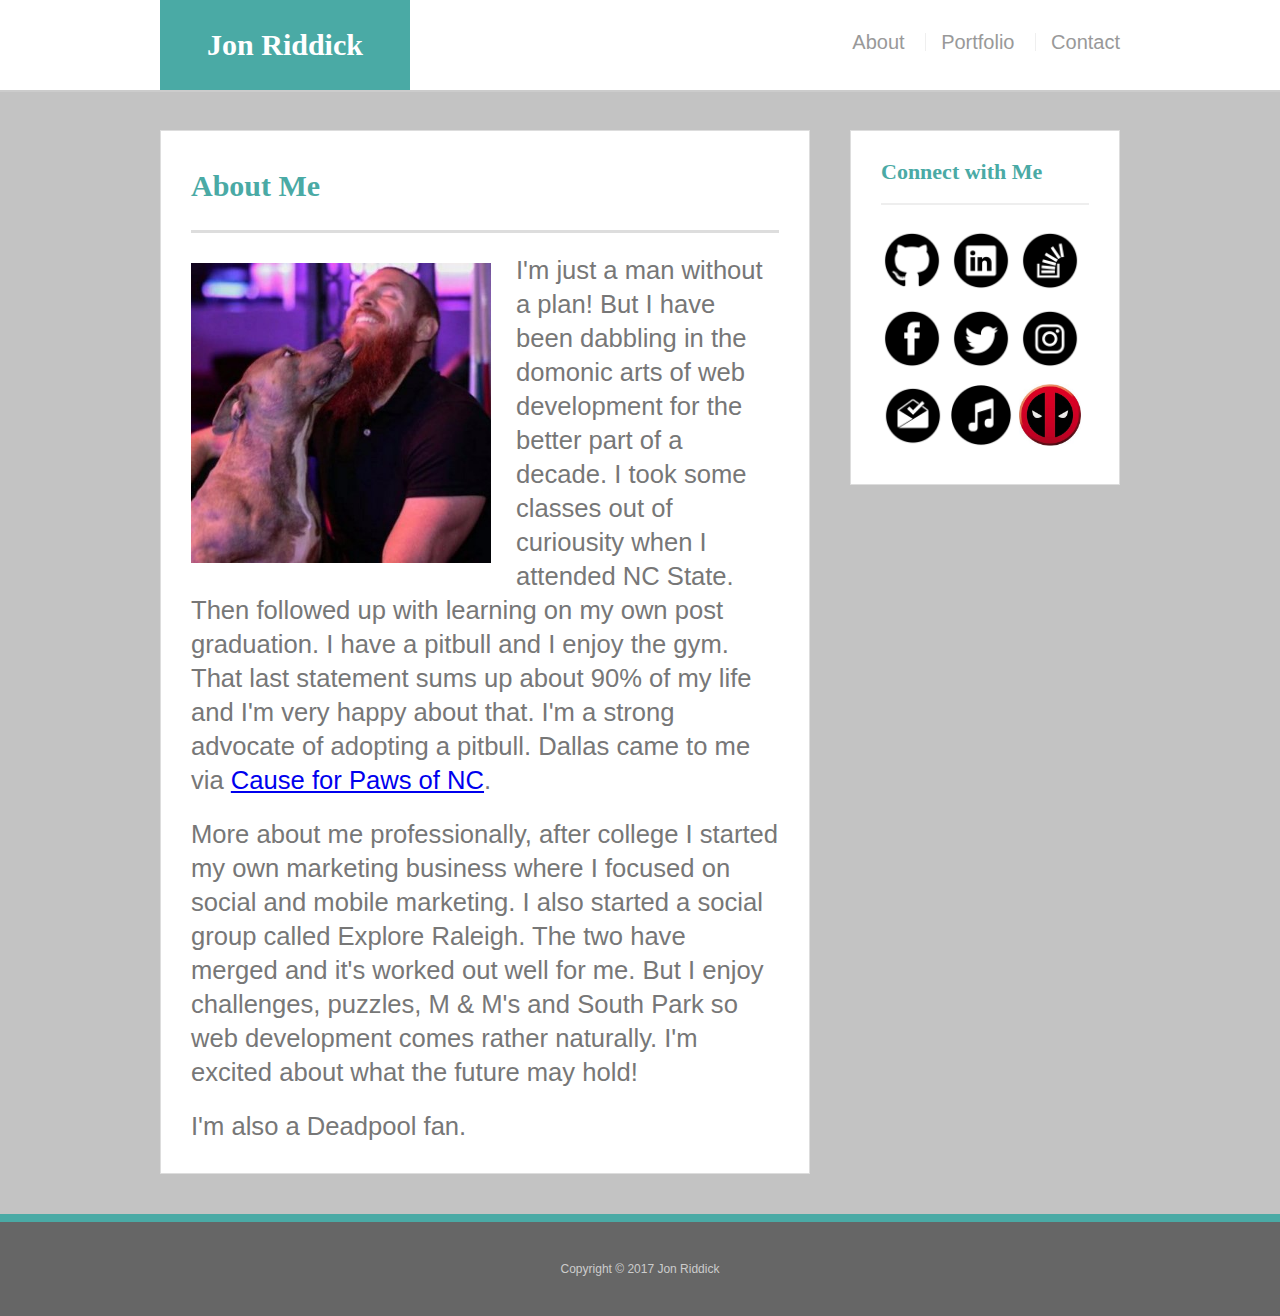
<file: index.html>
<!doctype html>
<html lang="en-us">

<head>
  <meta charset="UTF-8">
  <title>Jon's Portfolio</title>
  <link rel="stylesheet" type="text/css" href="assets/css/reset.css">
  <link rel="stylesheet" type="text/css" href="assets/css/style.css">
</head>

<body>

  <header id="masthead">
    <div id="fuck" class="container">
      <a href="index.html" id="logo">Jon Riddick</a>
      <nav>
        <a id="about" href="index.html">About</a>
        <a href="portfolio.html">Portfolio</a>
        <a href="contact.html">Contact</a>
      </nav>
    </div>
  </header>

  <div id="main-container" class="container">
    <section class="main-section">
      <h1>About Me</h1>

      <img id="me" src="assets/images/me.jpg" alt="Jon and Dallas">

      <p>
        I'm just a man without a plan! But I have been dabbling in the domonic arts of web development for the better part of a decade. I took some classes out of curiousity when I attended NC State. Then followed up with learning on my own post graduation. I have a pitbull and I enjoy the gym. That last statement sums up about 90% of my life and I'm very happy about that. I'm a strong advocate of adopting a pitbull. Dallas came to me via <a href="http://cfp-nc.org/" target="_blank">Cause for Paws of NC</a>. 
      </p>

      <p>
        More about me professionally, after college I started my own marketing business where I focused on social and mobile marketing. I also started a social group called Explore Raleigh. The two have merged and it's worked out well for me. But I enjoy challenges, puzzles, M &amp; M's and South Park so web development comes rather naturally. I'm excited about what the future may hold!
      </p>

      <p>
        I'm also a Deadpool fan. 
      </p>

    </section>

    <section class="sidebar">
      <div id="connect">
        <h2>Connect with Me</h2>

        <a href="https://github.com/jonriddick" target="_blank"><img class="social" src="assets/images/github.png" alt="GitHub"></a>
        <a href="https://www.linkedin.com/in/jonriddick/" target="_blank"><img class="social" src="assets/images/linkedin.png" alt="LinkedIn"></a>
        <a href="https://stackoverflow.com/users/8039370/jon-riddick" target="_blank"><img class="social" src="assets/images/stack.png" alt="StackOverFlow"></a>
        <a href="https://www.facebook.com/profile.php?id=100014724529008" target="_blank"><img class="social" src="assets/images/facebook.png" alt="Facebook"></a>
        <a href="https://twitter.com/JonRiddick/" target="_blank"><img class="social" src="assets/images/twitter.png" alt="Twitter"></a>
        <a href="https://www.instagram.com/dallasthehappypitbull/" target="_blank"><img class="social" src="assets/images/instagram.png" alt="Instagram"></a>
        <a href="" target="_blank"><img class="social" src="assets/images/email.png" alt="Email"></a>
        <a href="https://www.youtube.com/watch?v=Kp7eSUU9oy8" target="_blank"><img class="social" src="assets/images/music.png" alt="Music"></a>
        <a href="https://giphy.com/search/deadpool" target="_blank"><img class="social" src="assets/images/deadpool.jpg" alt="Deadpool"></a>
      </div>
    </section>
  </div>

  <footer>
    <div class="container">
      Copyright &copy; 2017 Jon Riddick
    </div>
  </footer>
</body>

</html>
</file>
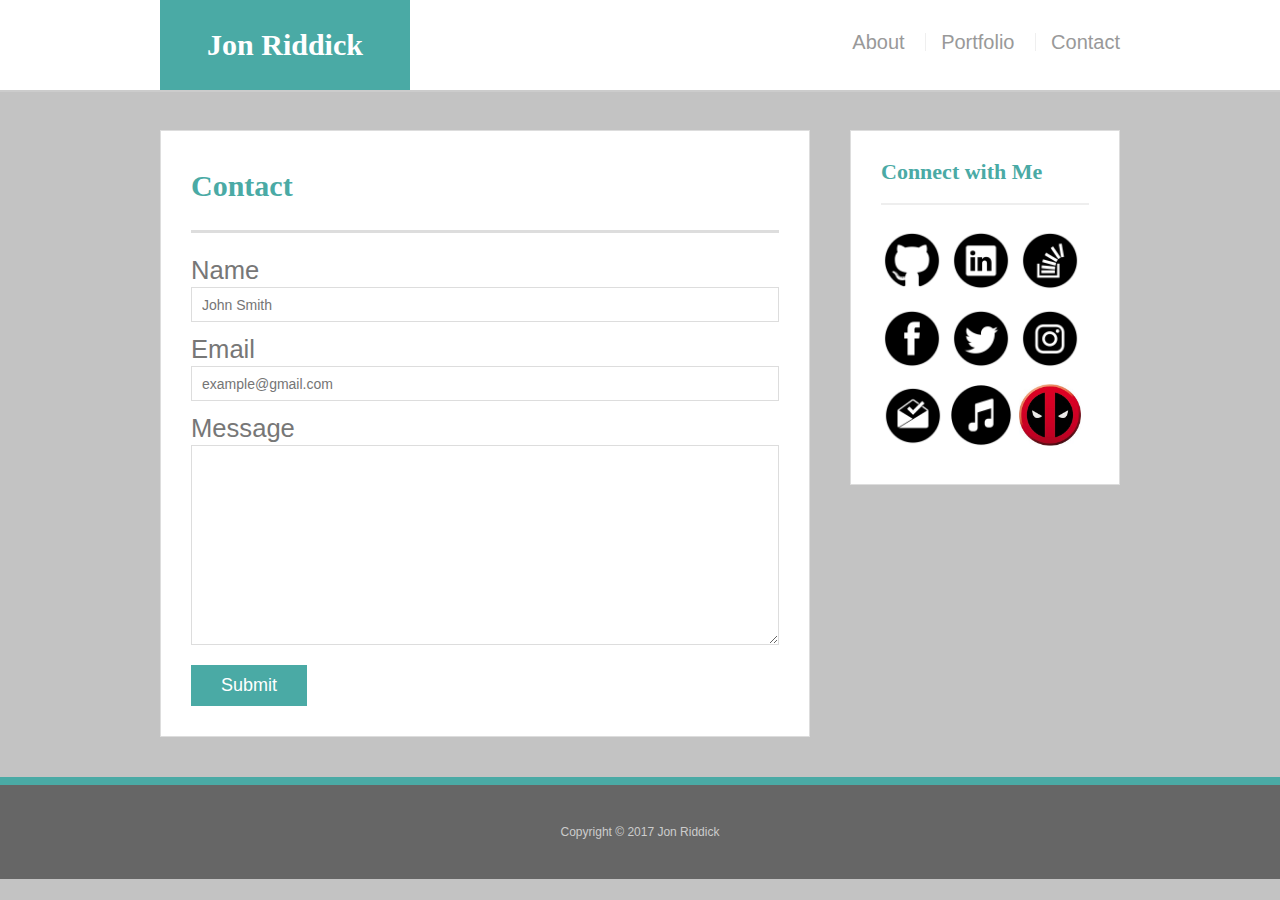
<file: contact.html>
<!doctype html>
<html lang="en-us">

<head>
  <meta charset="UTF-8">
  <title>Jon's Portfolio</title>
  <link rel="stylesheet" type="text/css" href="assets/css/reset.css">
  <link rel="stylesheet" type="text/css" href="assets/css/style.css">
</head>

<body>

  <header id="masthead">
    <div id="fuck" class="container">
      <a href="index.html" id="logo">Jon Riddick</a>
      <nav>
        <a href="index.html">About</a>
        <a href="portfolio.html">Portfolio</a>
        <a href="contact.html">Contact</a>
      </nav>
    </div>
  </header>

  <div id="main-container" class="container">
    <section class="main-section">
      <h1>Contact</h1>

      <form id="contact-form">
        <ul>
          <li>
            <label for="name">Name</label>
            <input type="text" id="name" name="name" placeholder="John Smith" required="required">
          </li>
          <li>
            <label for="email">Email</label>
            <input type="email" id="email" name="email" placeholder="example@gmail.com" required="required">
          </li>
          <li>
            <label for="message">Message</label>
            <textarea id="message" name="message" required="required"></textarea>
          </li>
        </ul>
        <input type="submit">
      </form>

    </section>

    <section class="sidebar">
      <div id="connect">
        <h2>Connect with Me</h2>

        <a href="https://github.com/jonriddick" target="_blank"><img class="social" src="assets/images/github.png" alt="GitHub"></a>
        <a href="https://www.linkedin.com/in/jonriddick/" target="_blank"><img class="social" src="assets/images/linkedin.png" alt="LinkedIn"></a>
        <a href="https://stackoverflow.com/users/8039370/jon-riddick" target="_blank"><img class="social" src="assets/images/stack.png" alt="StackOverFlow"></a>
        <a href="https://www.facebook.com/profile.php?id=100014724529008" target="_blank"><img class="social" src="assets/images/facebook.png" alt="Facebook"></a>
        <a href="https://twitter.com/JonRiddick/" target="_blank"><img class="social" src="assets/images/twitter.png" alt="Twitter"></a>
        <a href="https://www.instagram.com/dallasthehappypitbull/" target="_blank"><img class="social" src="assets/images/instagram.png" alt="Instagram"></a>
        <a href="" target="_blank"><img class="social" src="assets/images/email.png" alt="Email"></a>
        <a href="https://www.youtube.com/watch?v=Kp7eSUU9oy8" target="_blank"><img class="social" src="assets/images/music.png" alt="Music"></a>
        <a href="https://giphy.com/search/deadpool" target="_blank"><img class="social" src="assets/images/deadpool.jpg" alt="Deadpool"></a>
      </div>
    </section>
  </div>

  <footer>
    <div class="container">
      Copyright &copy; 2017 Jon Riddick
    </div>
  </footer>
</body>

</html>
</file>
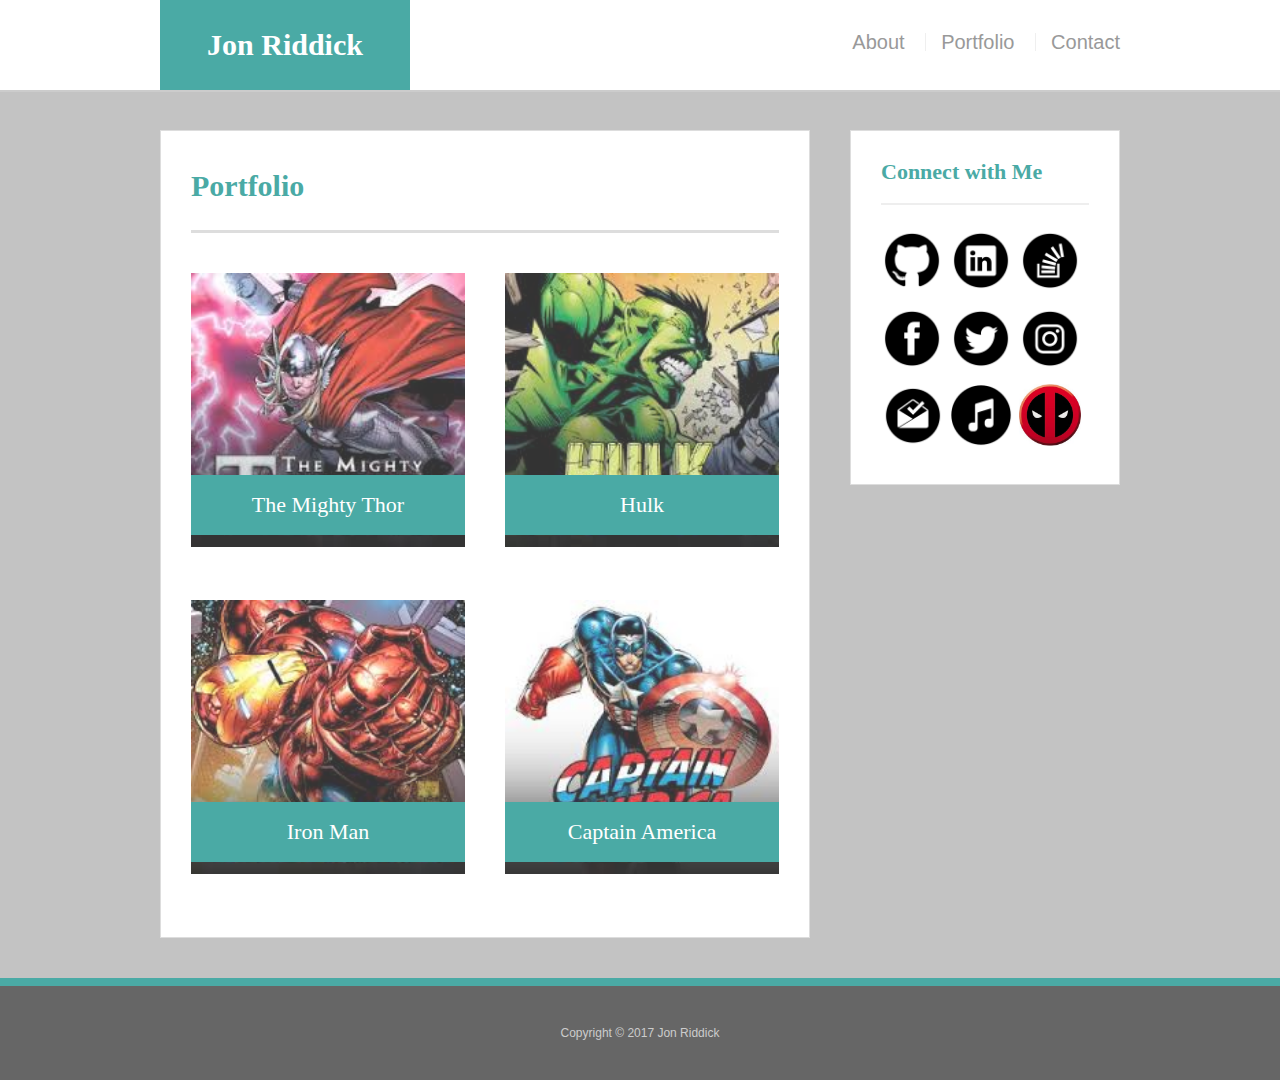
<file: portfolio.html>
<!doctype html>
<html lang="en-us">

<head>
  <meta charset="UTF-8">
  <title>Jon's Portfolio</title>
  <link rel="stylesheet" type="text/css" href="assets/css/reset.css">
  <link rel="stylesheet" type="text/css" href="assets/css/style.css">
</head>

<body>

  <header id="masthead">
    <div id="fuck" class="container">
      <a href="index.html" id="logo">Jon Riddick</a>
      <nav>
        <a href="index.html">About</a>
        <a href="portfolio.html">Portfolio</a>
        <a href="contact.html">Contact</a>
      </nav>
    </div>
  </header>

  <div id="main-container" class="container">
    <section class="main-section">
      <h1>Portfolio</h1>

      <div class="work">
        <img src="assets/images/thor.jpg" alt="Thor">

        <h3>The Mighty Thor</h3>
      </div>
      <div class="work">
        <img src="assets/images/hulk.jpg" alt="Hulk">

        <h3>Hulk</h3>
      </div>
      <div class="work">
        <img src="assets/images/ironman.jpg" alt="Iron Man">

        <h3>Iron Man</h3>
      </div>
      <div class="work">
        <img src="assets/images/captainamerica.jpg" alt="Captain America">

        <h3>Captain America</h3>
      </div>
    </section>

    <section class="sidebar">
      <div id="connect">
        <h2>Connect with Me</h2>

        <a href="https://github.com/jonriddick" target="_blank"><img class="social" src="assets/images/github.png" alt="GitHub"></a>
        <a href="https://www.linkedin.com/in/jonriddick/" target="_blank"><img class="social" src="assets/images/linkedin.png" alt="LinkedIn"></a>
        <a href="https://stackoverflow.com/users/8039370/jon-riddick" target="_blank"><img class="social" src="assets/images/stack.png" alt="StackOverFlow"></a>
        <a href="https://www.facebook.com/profile.php?id=100014724529008" target="_blank"><img class="social" src="assets/images/facebook.png" alt="Facebook"></a>
        <a href="https://twitter.com/JonRiddick/" target="_blank"><img class="social" src="assets/images/twitter.png" alt="Twitter"></a>
        <a href="https://www.instagram.com/dallasthehappypitbull/" target="_blank"><img class="social" src="assets/images/instagram.png" alt="Instagram"></a>
        <a href="" target="_blank"><img class="social" src="assets/images/email.png" alt="Email"></a>
        <a href="https://www.youtube.com/watch?v=Kp7eSUU9oy8" target="_blank"><img class="social" src="assets/images/music.png" alt="Music"></a>
        <a href="https://giphy.com/search/deadpool" target="_blank"><img class="social" src="assets/images/deadpool.jpg" alt="Deadpool"></a>
      </div>
    </section>
  </div>

  <footer>
    <div class="container">
      Copyright &copy; 2017 Jon Riddick
    </div>
  </footer>
</body>

</html>
</file>
<file: assets/css/style.css>
body {
  font-family: Arial, "Helvetica Neue", Helvetica, sans-serif;
  font-size: 2vw;
  line-height: 34px;
  color: #777;
  background: url("../images/greybg.jpg");
}

* {
  box-sizing: border-box;
}

/* general */

.container {
  width: 100%;
  max-width: 960px;
  margin: 0 auto;
  clear: both;
}

h1,
h2,
h3,
p {
  margin-bottom: 20px;
}

p:last-child {
  margin-bottom: 0;
}

h1,
h2,
h3 {
  font-family: Georgia, Times, "Times New Roman", serif;
  font-weight: 700;
  color: #4aaaa5;
}

h1 {
  padding-bottom: 20px;
  font-size: 30px;
  line-height: 49px;
  border-bottom: 3px solid #ddd;
}

h2,
h3 {
  font-size: 22px;
}

/* header */

#masthead {
  position: fixed;
  z-index: 99;
  width: 100%;
  margin: 0 0 30px;
  overflow: auto;
  color: #fff;
  background: #fff;
  border-bottom: 2px solid #ccc;
}

#logo {
  float: left;
  width: 250px;
  height: 90px;
  font-family: Georgia, Times, "Times New Roman", serif;
  font-size: 30px;
  font-weight: 700;
  line-height: 90px;
  color: #fff;
  text-align: center;
  text-decoration: none;
  background: #4aaaa5;
}

nav {
  float: right;
  margin-top: 25px;
  font-size: 20px;
}

nav a {
  display: inline-block;
  padding-left: 15px;
  margin-left: 15px;
  line-height: 18px;
  color: #999;
  text-decoration: none;
  border-left: 1px solid #efefef;
}

nav a:first-child {
  border-left: 0 none;
}

/* footer */

footer {
  padding: 30px 0;
  clear: both;
  font-size: 12px;
  color: #fff;
  color: #ccc;
  text-align: center;
  background: #666;
  border-top: 8px solid #4aaaa5;
}

/* sidebar */

.sidebar {
  float: right;
  width: 100%;
  max-width: 270px;
  padding: 30px;
  margin-bottom: 20px;
  background: #fff;
  border: 1px solid #ddd;
}

h3,
.sidebar h2 {
  padding-bottom: 20px;
  margin-bottom: 15px;
  line-height: 22px;
  border-bottom: 2px solid #eee;
}

.social {
  width: 62px;
  height: 62px;
  margin-top: 8px;
  margin-right: 5px;
}

.social:last-child {
  margin-right: 0;
}

/* main */

#main-container {
  padding-top: 130px;
}

.main-section {
  float: left;
  width: 100%;
  max-width: 650px;
  padding: 30px;
  margin: 0 0 40px;
  background: #fff;
  border: 1px solid #ddd;
}

/* portfolio page */

.work {
  position: relative;
  float: left;
  width: 274px;
  margin: 20px 0 25px;
  overflow: auto;
}

.work img {
  width: 100%;
  border: 0 none;
  opacity: 0.8;
}

.work h3 {
  position: absolute;
  bottom: 20px;
  width: 100%;
  padding: 15px;
  margin-bottom: 0;
  font-weight: 300;
  line-height: 30px;
  color: #fff;
  text-align: center;
  background: #4aaaa5;
  border-bottom: 0;
}

.work:nth-child(even) {
      margin-right: 40px;
}

#me {
  float: left;
  width: 300px;
  height: auto;
  margin-top: 10px;
  margin-right: 25px;
}

/* contact page */

#contact-form ul {
  margin-bottom: 20px;
}

#contact-form li {
  margin-bottom: 10px;
}

label,
input[type=text],
input[type=email],
textarea {
  display: block;
  width: 100%;
}

input[type=text],
input[type=email],
textarea {
  height: 35px;
  padding: 0 10px;
  font-size: 14px;
  border: 1px solid #ddd;
}

textarea {
  height: 200px;
}

input[type=submit] {
  padding: 10px 30px;
  font-size: 18px;
  color: #fff;
  cursor: pointer;
  background: #4aaaa5;
  border: 0 none;
}

/* responsive code */


@media screen and (max-width: 980px) {

  #me {
    display: block;
    float: none;
    width: 430px;
    margin: auto;
  }  
  .work{
    display: block;
    float: none;
    width: 430px;
    margin: auto;
  }
  .container {
    padding-left: 50px;
    padding-right: 50px;
  }
  .me {
    width: 100%;
    height: auto;
    margin: auto;
    padding-bottom: 15px;
  }
  .main-section {
    margin-left: 10px;
    width: 500px;
  }
  .sidebar {
    float: right;
    margin-right: 10px;
  }
  #logo {
    margin-left: 10px;
    }
  nav {
    margin-right: 10px;
    font-size: 20px;
    }
}

@media screen and (min-width: 768px) {
  @media screen and (max-width: 980px){
    
  }
}

@media screen and (max-width: 768px) {
  nav{
    font-size: 20px;
  }
  .container {
    padding-left: 20px;
    padding-right: 20px;
  }
  .main-section {
    width: 750px;
    max-width: 100%;
    padding-left: ;
    margin-left: 0;
  }
  .sidebar {
    max-width: 100%;
    margin-right: 0;
  }
  #me {
    float: left;
    margin-right: 20px;
    width: 300px;
    height: 300px;
  }
  .work {
    float: left;
    display: block;
    width: 280px;
    height: auto;
    margin: auto;
  }
  .work:nth-child(even) {
      margin-right: 70px;
    
  }  
}


@media screen and (max-width: 640px) {

  .container {
      
  }
  #masthead {
    position: relative;
    padding: 0;
    margin-left: 0px;
    padding-right: 0px
  }
  #main-container {
    padding-top: 0px;
  }
  #me {
    display: block;
    float: none;
    width: 500px;
    height: auto;
    margin: auto;

     /*max-width: auto;*/
  }
  #logo {
    width: 100%;
    margin-left: 0;
  }
  nav a {
    display: inline-block;
    padding-left: 30px;
    margin-left: 30px;
    line-height: 18px;
    text-decoration: none;
    border-left: 1px solid #efefef;
  }
  nav {
    width: 100%;
    margin-bottom: 25px;
    text-align: center;
    font-size: 20px;
    margin: ;
    padding-right: 0;
    padding-left: 0;
    margin-right: 0;
    margin-left: 0;
  }
  nav a:first-child {
    border-left: 0 none;
    padding-left: 0;
    margin-left: 0;
  }
  .work {
    float: none;
    display: block;
    width: 500px;
    height: auto;
    margin: auto;
  }

  .sidebar {
    margin-right: 0;
  }
  .main-section {
    margin-left: 0;
  }
  
  #fuck{
    padding-left: 0;
    padding-right: 0;
  }
}
</file>
